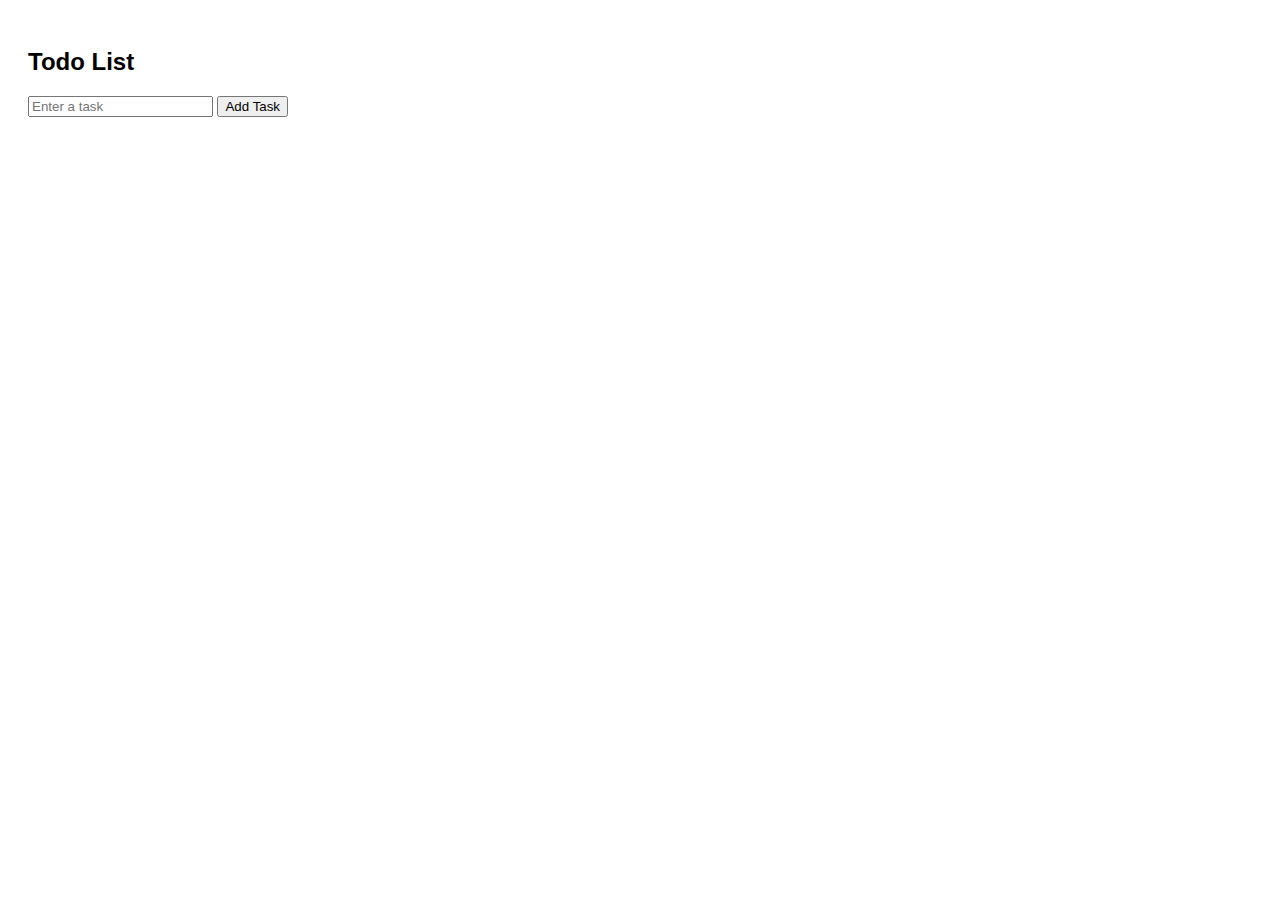
<file: tp/index.html>
<!DOCTYPE html>
<html>
<head>
  <title>jQuery Todo App</title>
  <script src="https://code.jquery.com/jquery-3.6.0.min.js"></script>
  <style>
    body { font-family: Arial; padding: 20px; }
    #todoList li.done { text-decoration: line-through; color: gray; }
    button.delete { margin-left: 10px; color: red; }
  </style>
</head>
<body>

  <h2>Todo List</h2>

  <input type="text" id="taskInput" placeholder="Enter a task" />
  <button id="addTaskBtn">Add Task</button>

  <ul id="todoList"></ul>

  <script>
    $(function() {
  
  $('#addTaskBtn').on('click', function() {
    const task = $('#taskInput').val().trim();

    if (task !== '') {
      const newTask = `
        <li>
          <span class="taskText">${task}</span>
          <button class="delete">Delete</button>
        </li>
      `;
      $('#todoList').append(newTask);
      $('#taskInput').val(''); 
    }
  });


  $('#todoList').on('click', '.taskText', function() {
    $(this).parent().toggleClass('done');
  });

 
  $('#todoList').on('click', '.delete', function() {
    $(this).parent().remove();
  });
});

  </script>

</body>
</html>
</file>
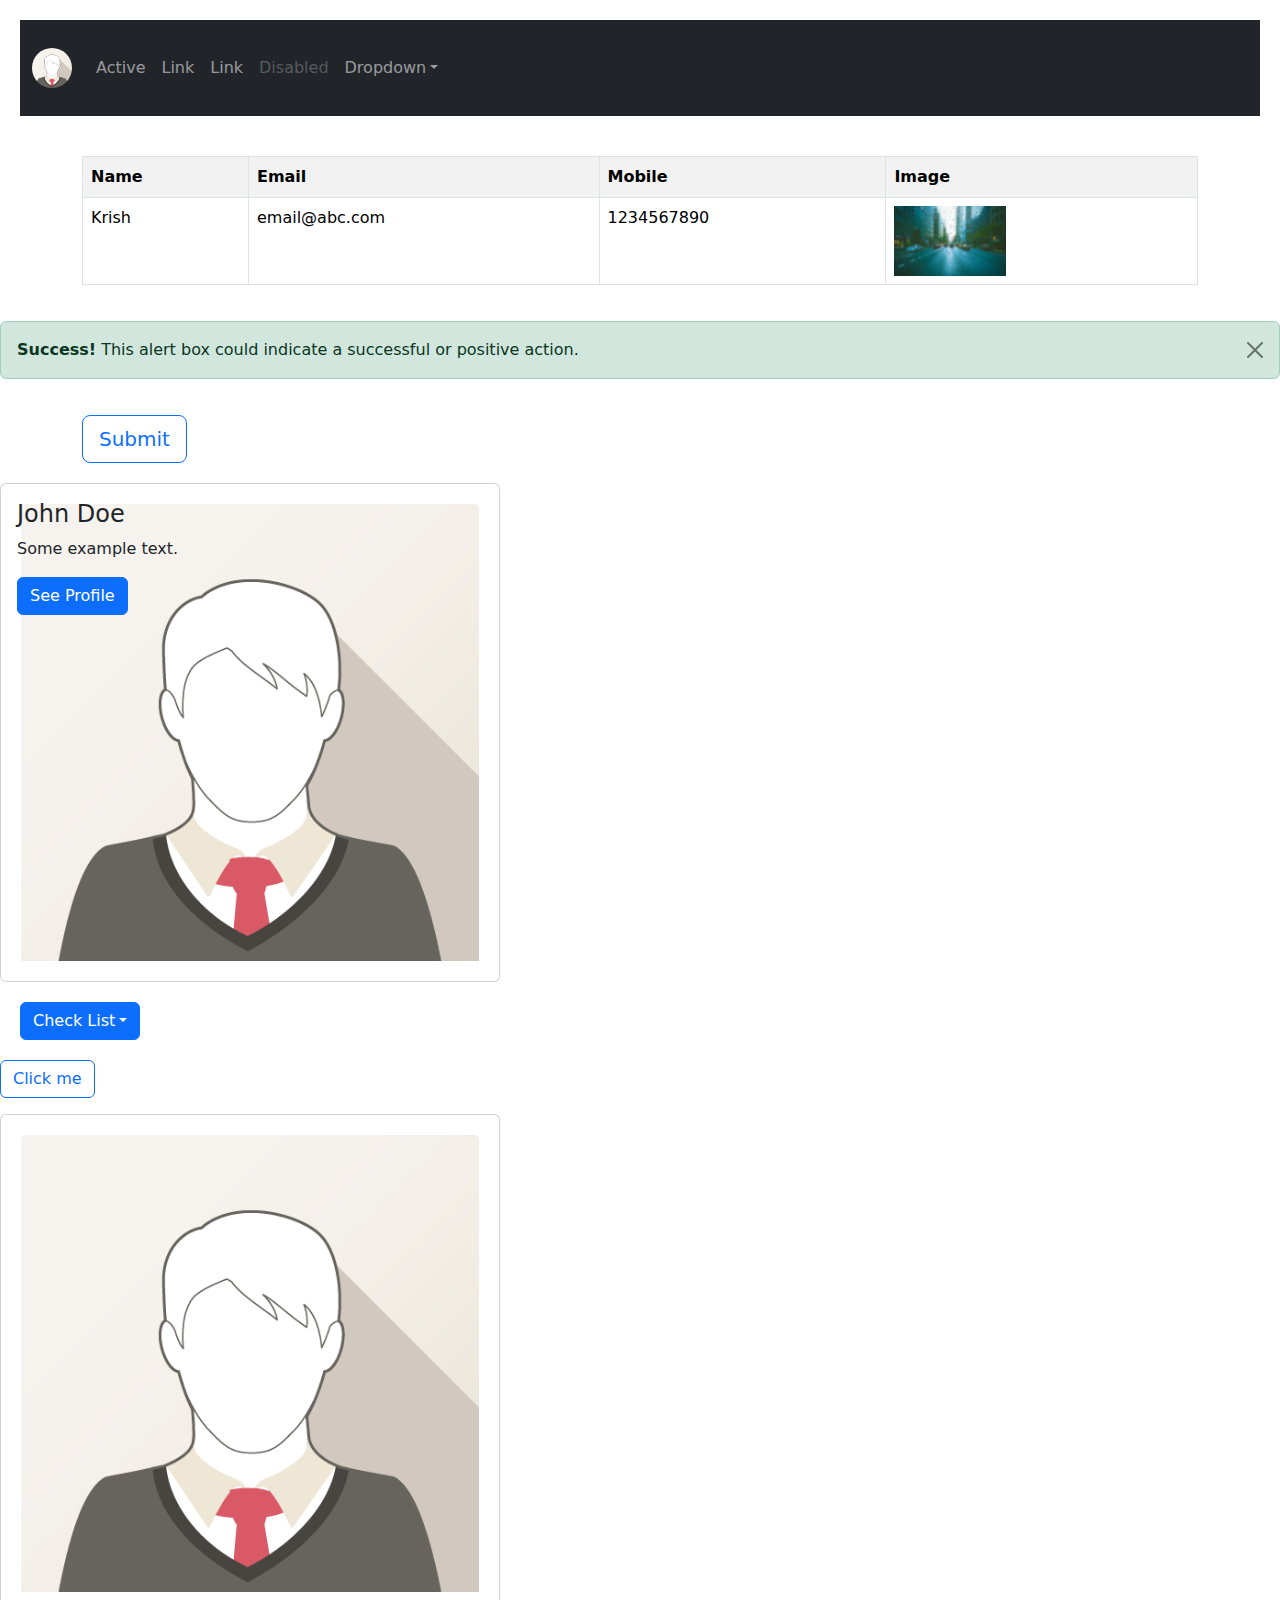
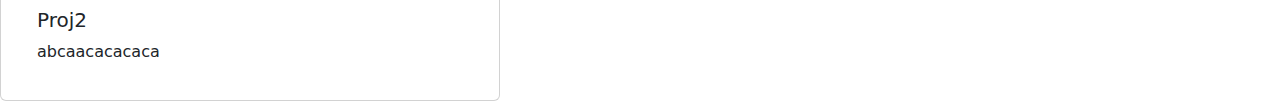
<file: HTML/Bootstrap learn/index.html>
<!DOCTYPE html>
<html lang="en">

<head>
    <meta charset="UTF-8">
    <meta name="viewport" content="width=device-width, initial-scale=1">
    <title>Bootstrap 5 Example</title>
    <link href="https://cdn.jsdelivr.net/npm/bootstrap@5.3.3/dist/css/bootstrap.min.css" rel="stylesheet">
    <script src="https://cdn.jsdelivr.net/npm/bootstrap@5.3.3/dist/js/bootstrap.bundle.min.js"></script>
    <link rel="stylesheet" type="text/css" href="index.css">
</head>

<body>
    <div class="container-mt-3">
        <nav class="navbar navbar-expand-sm bg-dark navbar-dark">
            <div class="container-fluid">
                <ul class="navbar-nav">
                    <li class="nav-item">
                        <a class="navbar-brand" href="#">
                            <img src="img_avatar1.png" alt="Avatar Logo" style="width:40px;" class="rounded-pill">
                        </a>
                    </li>
                    <li class="nav-item">
                        <a class="nav-link " href="#">Active</a>
                    </li>
                    <li class="nav-item">
                        <a class="nav-link" href="#">Link</a>
                    </li>
                    <li class="nav-item">
                        <a class="nav-link" href="#">Link</a>
                    </li>
                    <li class="nav-item">
                        <a class="nav-link disabled" href="#">Disabled</a>
                    </li>
                    <li class="nav-item dropdown">
                        <a class="nav-link dropdown-toggle" href="#" role="button"
                            data-bs-toggle="dropdown">Dropdown</a>
                        <ul class="dropdown-menu">
                            <li><a class="dropdown-item" href="#">Link</a></li>
                            <li><a class="dropdown-item" href="#">Another link</a></li>
                            <li><a class="dropdown-item" href="#">A third link</a></li>
                        </ul>
                    </li>

                </ul>
            </div>
        </nav>
    </div>
    <div class="container">
        <table id="proj" class="table table-striped table-bordered table-hover">
            <tr>
                <th class="">Name</th>
                <th>Email</th>
                <th>Mobile</th>
                <th>Image</th>
            </tr>
            <tr>
                <td>Krish</td>
                <td>email@abc.com</td>
                <td>1234567890</td>
                <td><img id="tableimg" src="rainy.jpg" alt="a picture"></td>
            </tr>
        </table>
    </div>
    <div class="alert alert-success alert-dismissible fade show">
        <button type="button" class="btn-close" data-bs-dismiss="alert"></button>
        <strong>Success!</strong> This alert box could indicate a successful or positive action.

    </div>
    <div class="container">
        <input type="submit" class="btn btn-outline-primary btn-lg" value="Submit">
    </div>
    <div class="card " style="width:500px;">
        <img class="card-img-top" src="img_avatar1.png" alt="Card image">
        <div class="card-img-overlay">
            <h4 class="card-title">John Doe</h4>
            <p class="card-text">Some example text.</p>
            <a href="#" class="btn btn-primary">See Profile</a>
        </div>
    </div>
    <div class="dropdown">
        <button type="button" class="btn btn-primary dropdown-toggle" data-bs-toggle="dropdown">Check List</button>
        <ul class="dropdown-menu">
            <li><a class="dropdown-item" href="#">Item 1</a></li>
            <li><a class="dropdown-item" href="#">Item 2</a></li>
        </ul>
    </div>

    <button data-bs-toggle="collapse" data-bs-target="#demo" class="btn btn-outline-primary">Click me</button>
    <div id="demo" class="collapse">
        adsdiaknokapd
        adkadna
        adkada
    </div>

    <div class="card hover-shadow-lg h-100 mt-3" style="width:500px;">
        <img src="img_avatar1.png" class="card-img-top" alt="proj">
        <div class="card-body">
            <h5 class="card-title">Proj2</h5>
            <p class="card-text">abcaacacacaca</p>
        </div>
    </div>

</body>

</html>
</file>
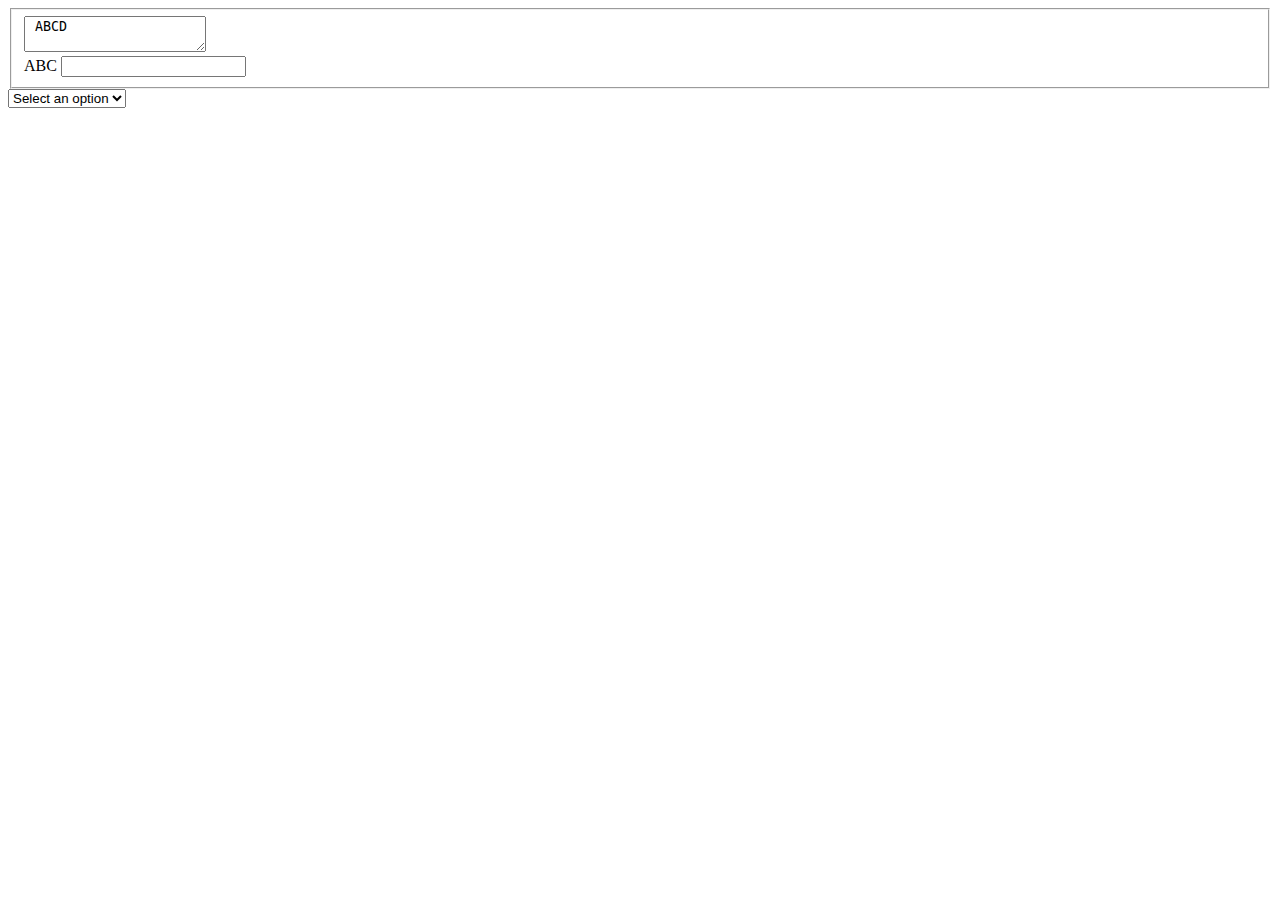
<file: HTML/formspractice/index.html>
<!-- <form>	Defines an HTML form for user input
<input>	Defines an input control
<textarea>	Defines a multiline input control (text area)
<label>	Defines a label for an <input> element
<fieldset>	Groups related elements in a form
<legend>	Defines a caption for a <fieldset> element
<select>	Defines a drop-down list
<optgroup>	Defines a group of related options in a drop-down list
<option>	Defines an option in a drop-down list
<button>	Defines a clickable button
<datalist>	Specifies a list of pre-defined options for input controls
<output>	Defines the result of a calculation -->

<!DOCTYPE html>
<html lang="en">
<head>
    <meta charset="UTF-8">
    <meta name="viewport" content="width=device-width, initial-scale=1.0">
    <title>Forms</title>
</head>
<body>
    <form>
        <fieldset>
        <textarea> ABCD</textarea><br>
        <label for="abc">ABC</label>
        <input type="text" id="abcid">
        </fieldset>
        <select id="hello" name="hellos">
            <option value="blank">Select an option </option>
            <option value="hello">Hello</option>
            <option value="bye">Bye</option>
        </select>
        
    </form>
</body>
</html>
</file>
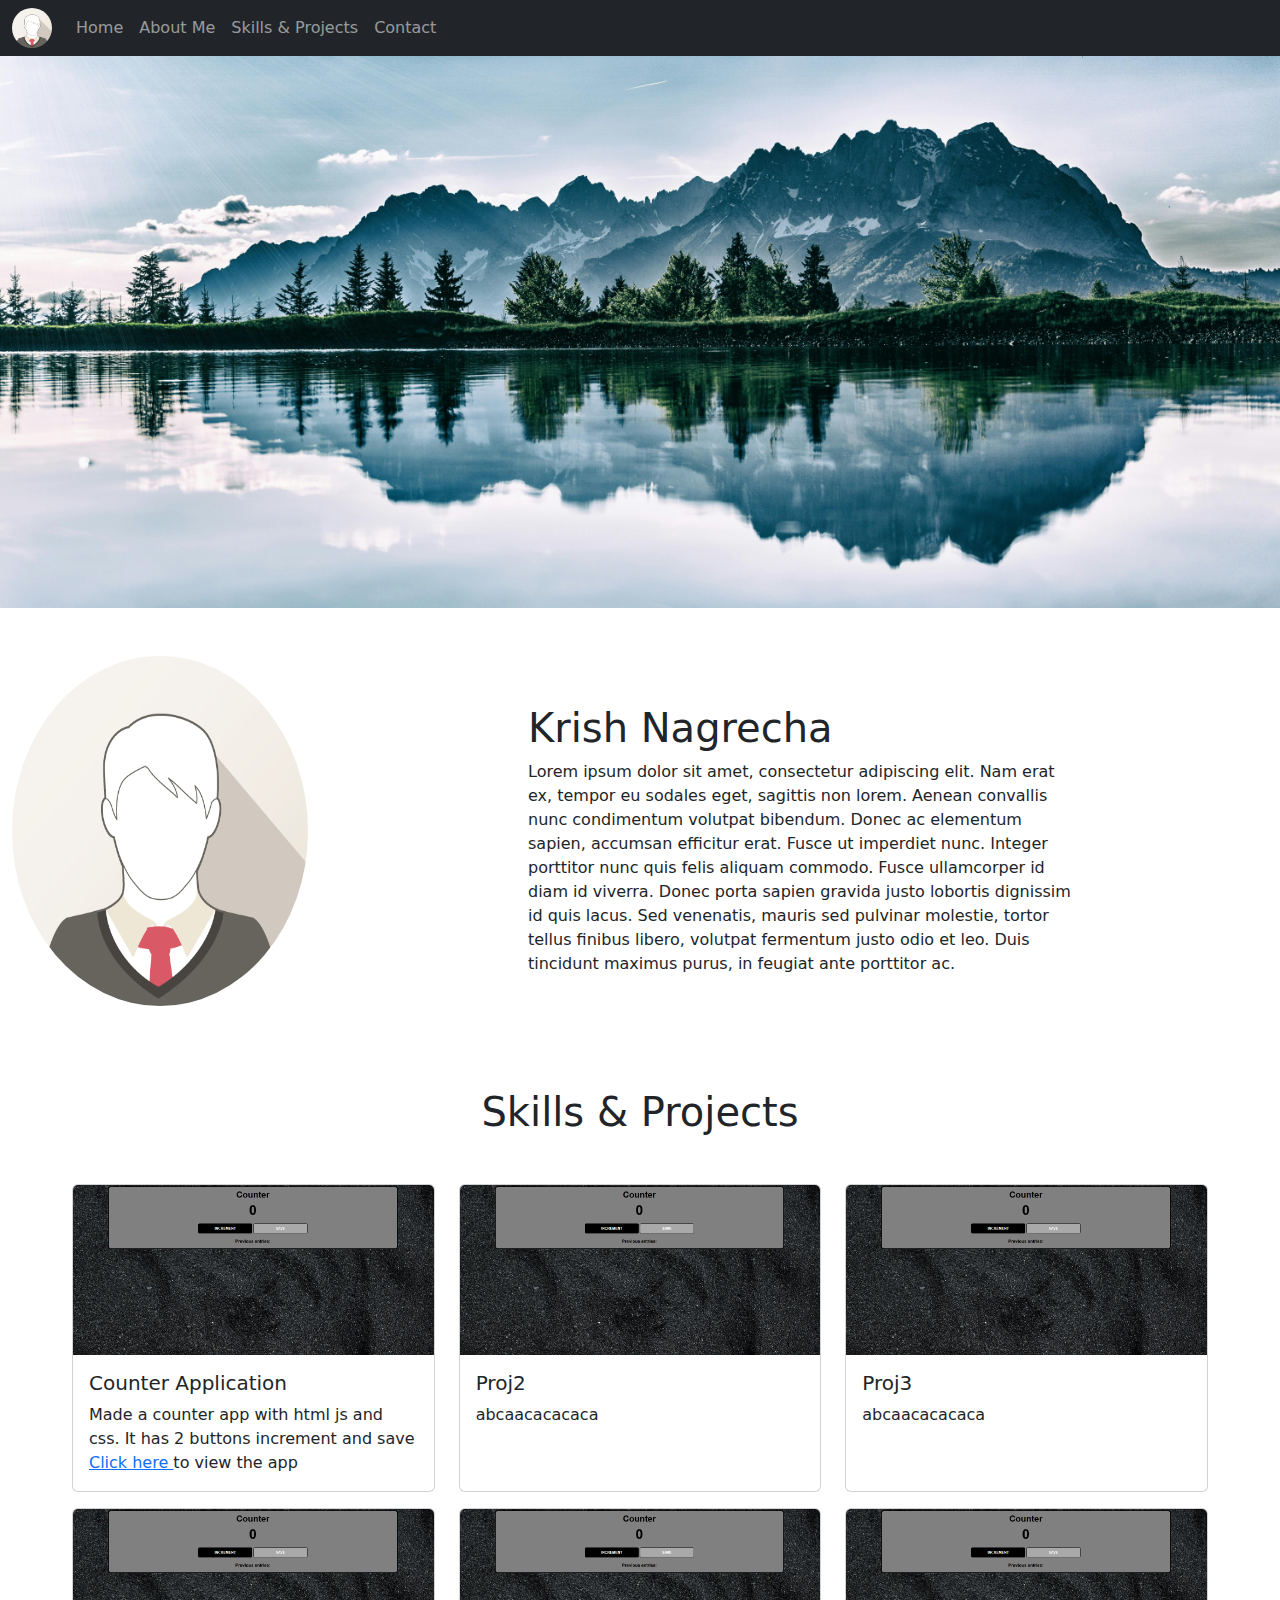
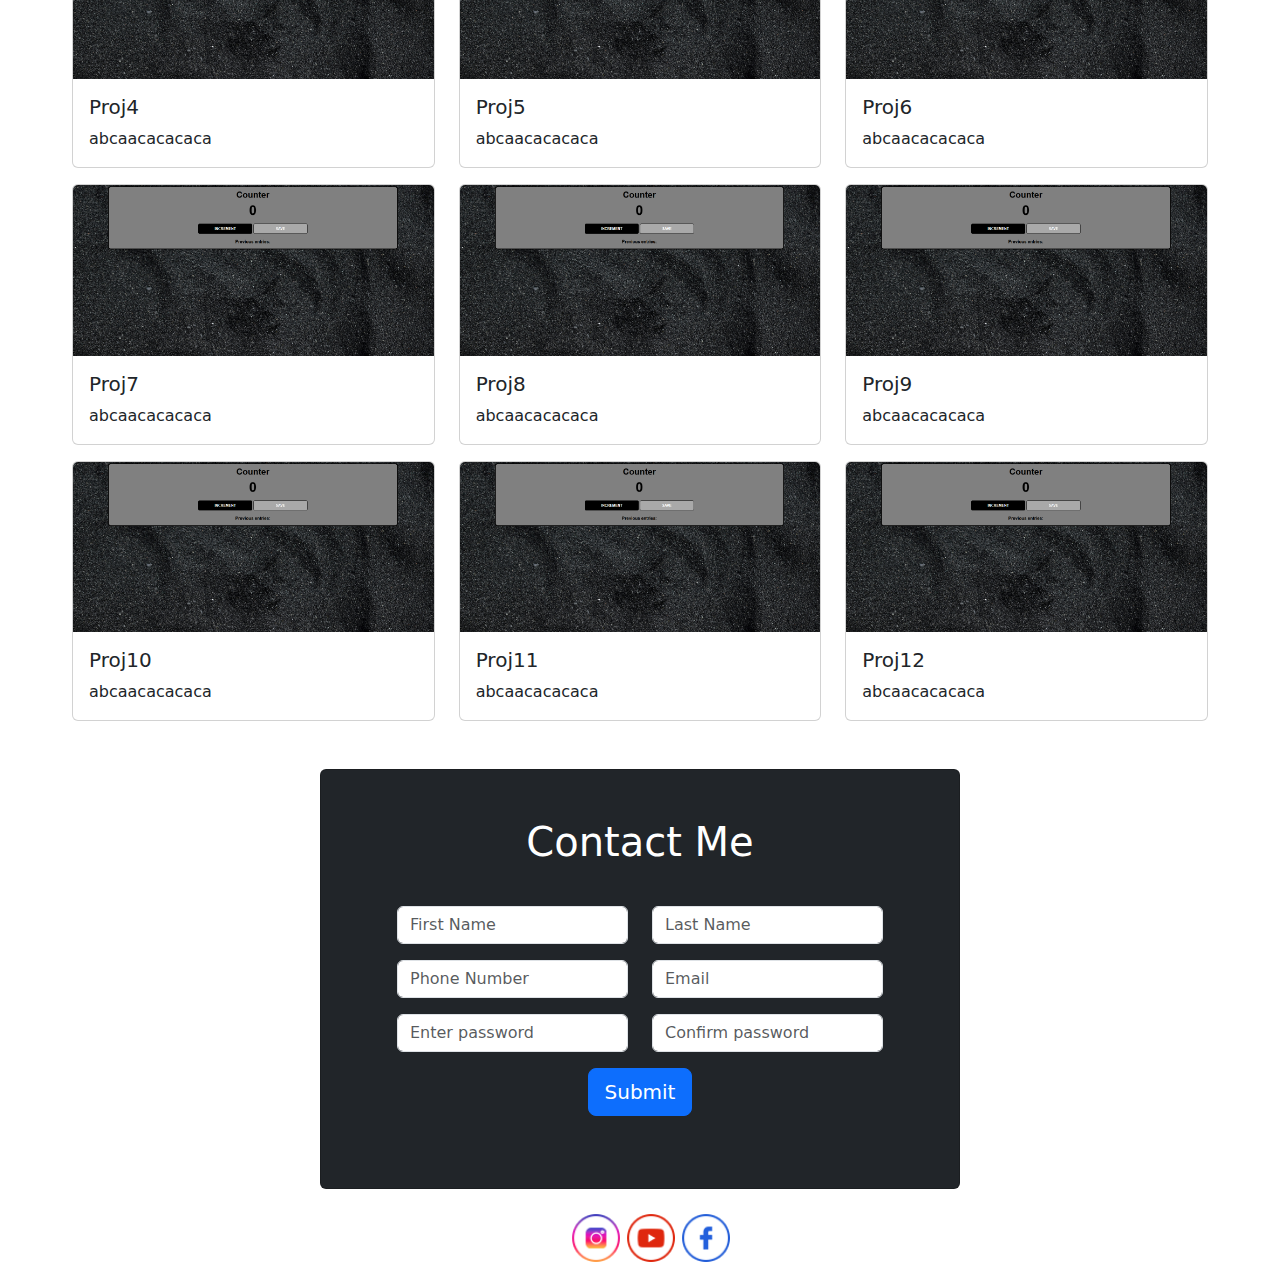
<file: HTML/portfolioProject/index.html>
<!DOCTYPE html>
<html lang="en">

<head>
    <meta charset="UTF-8">
    <meta name="viewport" content="width=device-width, initial-scale=1.0">
    <title>Portfolio Project</title>
    <link href="https://cdn.jsdelivr.net/npm/bootstrap@5.3.3/dist/css/bootstrap.min.css" rel="stylesheet">
    <script src="https://cdn.jsdelivr.net/npm/bootstrap@5.3.3/dist/js/bootstrap.bundle.min.js"></script>
    <link rel="stylesheet" href="styles.css">
</head>

<body>
    <div class="container-mt-3">
        <nav class="navbar navbar-expand-sm bg-dark navbar-dark text-light fixed-top">
            <div class="container-fluid">
                <ul class="navbar-nav">
                    <li class="navbar-item">
                        <a class="navbar-brand" target="_blank" href="img_avatar1.png">
                            <img src="img_avatar1.png" alt="Avatar Logo" style="width:40px;" class="rounded-pill">
                        </a>
                    </li>
                    <li class="nav-item">
                        <a class="nav-link" href="#home">Home</a>
                    </li>
                    <li class="nav-item">
                        <a class="nav-link " href="#aboutme">About Me</a>
                    </li>
                    <li class="nav-item">
                        <a class="nav-link " href="#projects">Skills & Projects</a>
                    </li>
                    <li class="nav-item">
                        <a class="nav-link " href="#contactme">Contact</a>
                    </li>
                </ul>
            </div>
        </nav>
        
        <div class="banner " id="home">
            <img src="daylight.jpg" alt="banner image" width="100%">
        </div>

        <div id="aboutme" class="container-fluid">
            <div class="row">
                <img class="rounded-circle col-3 my-5" src="img_avatar1.png" alt="imagee" height="350x">
                <div class="container col-6 p-5 my-5 ">
                    <h1>Krish Nagrecha</h1>
                    <p>Lorem ipsum dolor sit amet, consectetur adipiscing elit. Nam erat ex, tempor eu sodales eget,
                        sagittis non lorem. Aenean convallis nunc condimentum volutpat bibendum. Donec ac elementum
                        sapien,
                        accumsan efficitur erat. Fusce ut imperdiet nunc. Integer porttitor nunc quis felis aliquam
                        commodo.
                        Fusce ullamcorper id diam id viverra. Donec porta sapien gravida justo lobortis dignissim id
                        quis
                        lacus. Sed venenatis, mauris sed pulvinar molestie, tortor tellus finibus libero, volutpat
                        fermentum
                        justo odio et leo. Duis tincidunt maximus purus, in feugiat ante porttitor ac.</p>
                </div>
            </div>
        </div>
        <div class="container-fluid" id="projects">
            <h1 class="text-center ">Skills & Projects</h1>

            <div class="row row-cols-1 row-cols-md-3 m-5 ">
                <div class="col">
                    <div class="card h-100">
                        <img src="counter.png" class="card-img-top" alt="proj">
                        <div class="card-body" id="card">
                            <h5 class="card-title">Counter Application </h5>
                            <p class="card-text">Made a counter app with html js and css. It has 2 buttons increment and
                                save <a target="_blank" href="https://counter1920.netlify.app/">Click here </a>to view
                                the app</p>
                        </div>

                    </div>

                </div>
                <div class="col">
                    <div class="card h-100">
                        <img src="counter.png" class="card-img-top" alt="proj">
                        <div class="card-body">
                            <h5 class="card-title">Proj2</h5>
                            <p class="card-text">abcaacacacaca</p>
                        </div>
                    </div>
                </div>
                <div class="col">
                    <div class="card h-100">
                        <img src="counter.png" class="card-img-top" alt="proj">
                        <div class="card-body">
                            <h5 class="card-title">Proj3</h5>
                            <p class="card-text">abcaacacacaca</p>
                        </div>
                    </div>
                </div>
                <div class="col mt-3">
                    <div class="card h-100">
                        <img src="counter.png" class="card-img-top" alt="proj">
                        <div class="card-body">
                            <h5 class="card-title">Proj4</h5>
                            <p class="card-text">abcaacacacaca</p>
                        </div>
                    </div>
                </div>
                <div class="col mt-3">
                    <div class="card h-100">
                        <img src="counter.png" class="card-img-top" alt="proj">
                        <div class="card-body">
                            <h5 class="card-title">Proj5</h5>
                            <p class="card-text">abcaacacacaca</p>
                        </div>
                    </div>
                </div>
                <div class="col mt-3">
                    <div class="card h-100">
                        <img src="counter.png" class="card-img-top" alt="proj">
                        <div class="card-body">
                            <h5 class="card-title">Proj6</h5>
                            <p class="card-text">abcaacacacaca</p>
                        </div>
                    </div>
                </div>
                <div class="col mt-3">
                    <div class="card h-100">
                        <img src="counter.png" class="card-img-top" alt="proj">
                        <div class="card-body">
                            <h5 class="card-title">Proj7</h5>
                            <p class="card-text">abcaacacacaca</p>
                        </div>
                    </div>
                </div>
                <div class="col mt-3">
                    <div class="card h-100">
                        <img src="counter.png" class="card-img-top" alt="proj">
                        <div class="card-body">
                            <h5 class="card-title">Proj8</h5>
                            <p class="card-text">abcaacacacaca</p>
                        </div>
                    </div>
                </div>
                <div class="col mt-3">
                    <div class="card h-100">
                        <img src="counter.png" class="card-img-top" alt="proj">
                        <div class="card-body">
                            <h5 class="card-title">Proj9</h5>
                            <p class="card-text">abcaacacacaca</p>
                        </div>
                    </div>
                </div>
                <div class="col mt-3">
                    <div class="card h-100">
                        <img src="counter.png" class="card-img-top" alt="proj">
                        <div class="card-body">
                            <h5 class="card-title">Proj10</h5>
                            <p class="card-text">abcaacacacaca</p>
                        </div>
                    </div>
                </div>
                <div class="col mt-3">
                    <div class="card h-100">
                        <img src="counter.png" class="card-img-top" alt="proj">
                        <div class="card-body">
                            <h5 class="card-title">Proj11</h5>
                            <p class="card-text">abcaacacacaca</p>
                        </div>
                    </div>
                </div>
                <div class="col mt-3">
                    <div class="card h-100">
                        <img src="counter.png" class="card-img-top" alt="proj">
                        <div class="card-body">
                            <h5 class="card-title">Proj12</h5>
                            <p class="card-text">abcaacacacaca</p>
                        </div>
                    </div>
                </div>
            </div>
        </div> 
    </div>
    <!-- <div id="contact" class="text-center">
        <a href="contact.html" target="_blank" class="btn btn-primary" >Contact Me</a>
    </div> -->
   <div class="card card-h-100 mx-auto w-50 p-5 text-bg-dark rounded" id="contactme">
            <div class="card-title">
            <h1 class="text-center">Contact Me</h1>
            <div class="card-body">
            <div class="container mt-3 ">
            <form action="thankyou.html">
                <div class="row">
                    <div class="col-6">
                        <input type="text" class="form-control" placeholder="First Name" name="fname">
                    </div>
                    <div class="col-6">
                        <input type="text" class="form-control" placeholder="Last Name" name="lname">
                    </div>
                
                </div>
                
                <div class="row mt-3">
                    <div class="col-6">
                        <input type="tel" class="form-control" placeholder="Phone Number" name="phonenumber">
                    </div>
                    <div class="col-6">
                        <input type="email" class="form-control" placeholder="Email" name="email">
                    </div>
                </div>
                <div class="row mt-3">
                    <div class="col-6">
                        <input type="password" class="form-control" placeholder="Enter password" name="pswd">
                    </div>
                    <div class="col-6">
                        <input type="password" class="form-control" placeholder="Confirm password" name="cpswd">
                    </div>
                </div>
                <div class="row mt-3 text-center">
                    <div>
                    <button type="submit" class="btn btn-primary btn-lg">Submit</button>
                    </div>
                </div>
            </form>
            </div>
            </div>
        </div>
   </div>
    <footer>
    <div class="container-fluid">
            <div class="row">
                <!-- <div class="col">
                    <img src="ig.png" width="60px" height="60px" class="rounded mx-auto d-block " alt="ig">
                </div>
                <div class="col">
                     <img src="linkedin.png" width="50px" height="50px" class="rounded mx-auto d-block" alt="linkedin">
                </div> -->
                <div class="col">
                    
                </div>
                <div class="col-md-7 mt-4">
                    &nbsp;&nbsp;&nbsp;&nbsp;
                    <a target="_blank" href="https://www.instagram.com/"><img src="ig.png" width="50px" height="50px" class="text-center" alt="ig"></a>
                    <img src="yt.png" width="50px" height="50px" alt="yt">
                    <img src="facebook.png" width="50px" height="50px" class="text-center" alt="facebook">
                </div>
            </div>
        </div>
        <!-- <img src="ig.png" width="50px" height="50px" class="text-center" alt="ig">
        <img src="linkedin.png" width="50px" height="50px" class="text-center" alt="linkedin"> -->

    </footer>
</body>
</html>
</file>
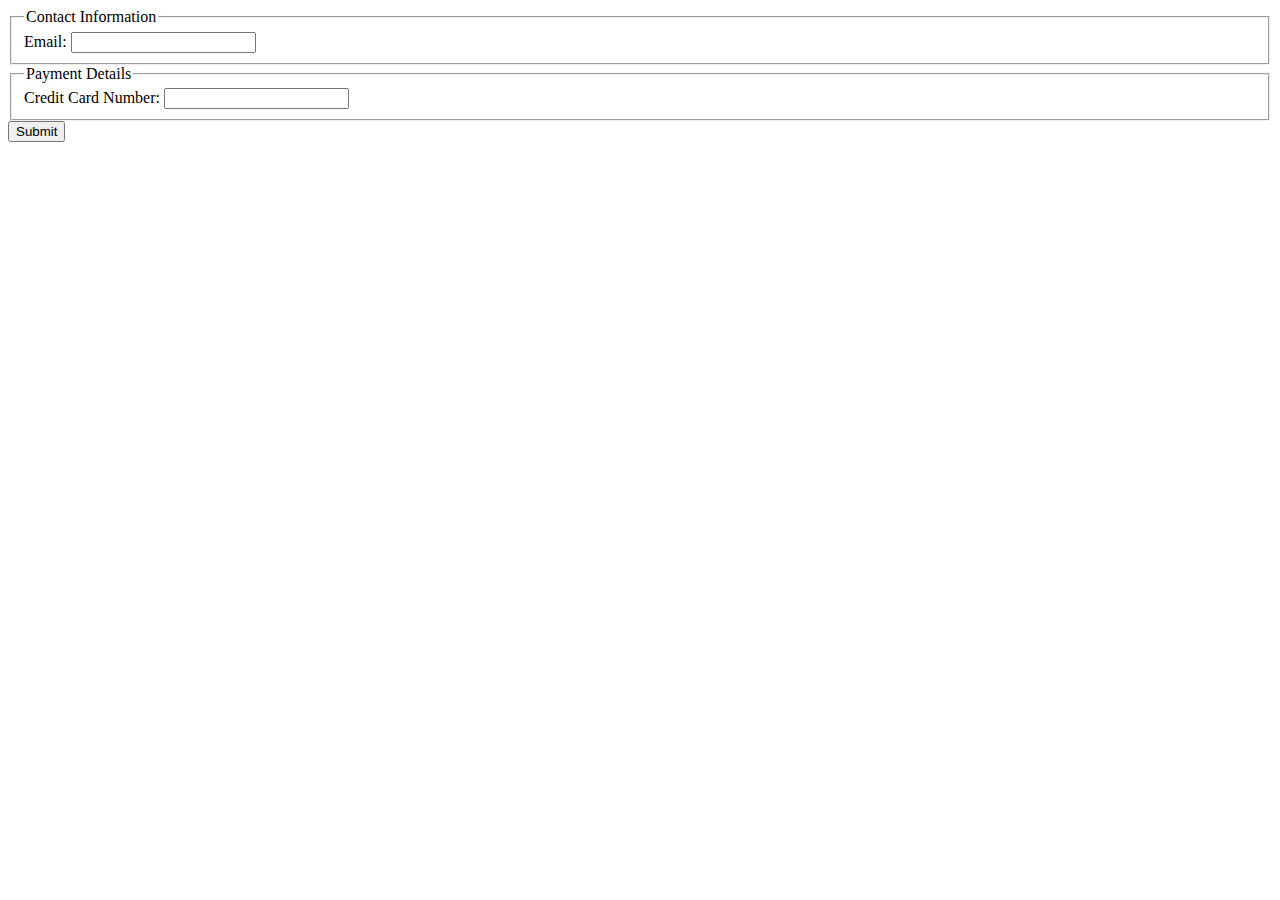
<file: HTML/tp/index.html>
<!DOCTYPE html>
<html>

<head>
  <meta name="viewport" content="width=device-width, initial-scale=1.0">
  <link rel="stylesheet" href="index.css">
  <script src="index.js"></script>
</head>

<body>

  <!-- <h1>Marks Table</h1>
<table>
    <tr>
        <th>Sr.No</th>
        <th>Name</th>
        <th>Class</th>
        <th>Marks</th>
    </tr>
    <tr>
        <td>1</td>
        <td>Krish Nagrecha</td>
        <td>TY</td>
        <td>99%</td>
    </tr>
</table> -->

  <!-- <form>
    <label for="fname">First Name</label><br>
    <input type="text" id="fname" name="fname" value=""><br>
    <label for="lname">Last Name</label><br>
    <input type="text" id="lname" name="lname" value=""><br>
    <input type="submit" value="submit" onclick="fsub()">
</form> -->
  <!-- <form action="/search" method="get">
  <input type="text" name="q" placeholder="Search...">
  <button type="submit">Search</button> -->
  <!-- <form>
  <label for="cars">Choose a car:</label>
  <select id="cars" name="cars" >
    <option value="choose">Please choose a car</option>
    <option value="Volvo">Volvo</option>
    <option value="BMW">BMW</option>
    <option value="Ford">Ford</option>
    <option value="Ferrari">Ferrari</option>
  </select>
  </form> -->

  <form>
    <fieldset>
      <legend>Contact Information</legend>
      <label for="email">Email:</label>
      <input type="email" id="email" name="email">
    </fieldset>

    <fieldset>
      <legend>Payment Details</legend>
      <label for="card">Credit Card Number:</label>
      <input type="text" id="card" name="cardnumber">
    </fieldset>

    <button type="submit">Submit</button>
  </form>

</body>

</html>
</file>
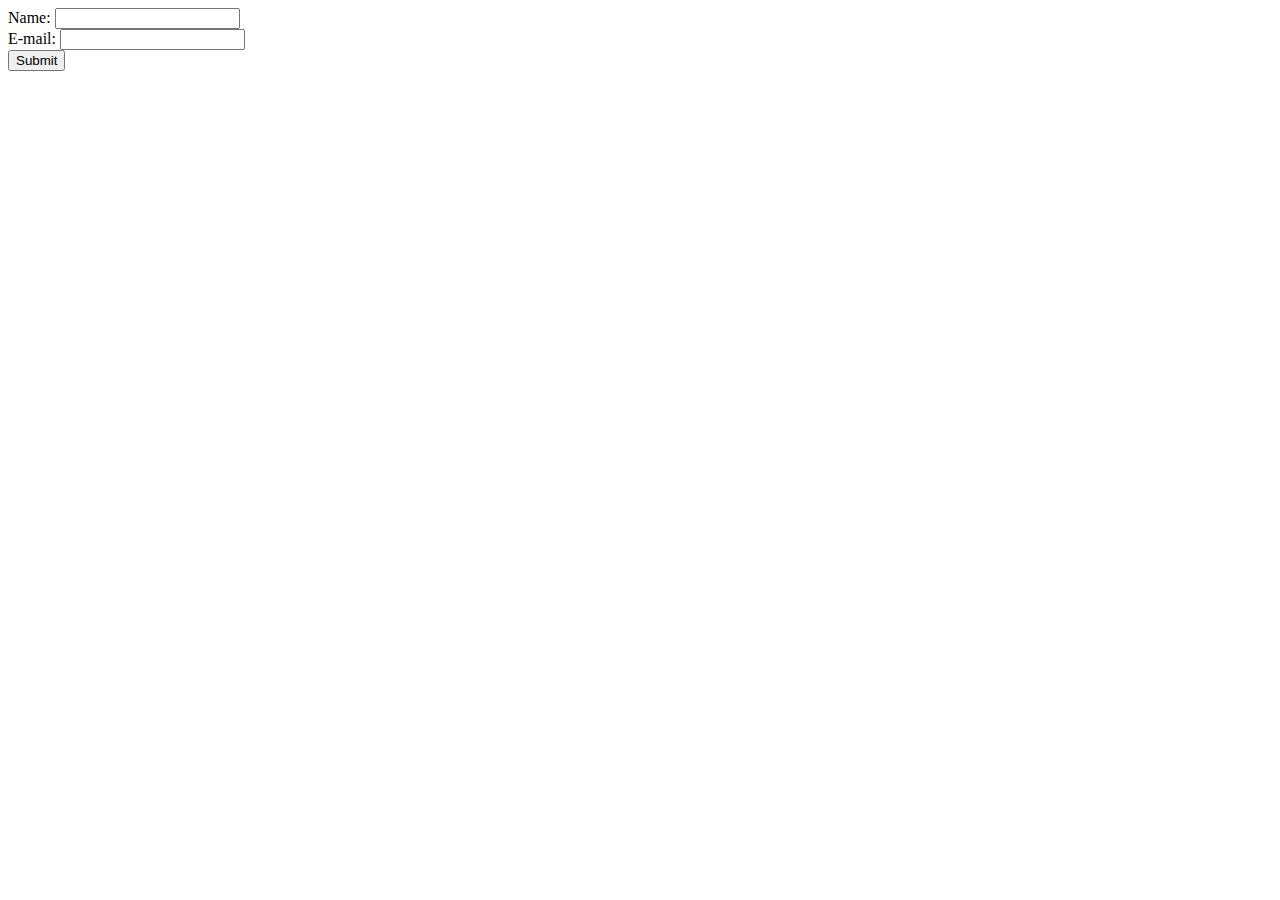
<file: PHP/get.html>
<!DOCTYPE html>
<html lang="en">
<head>
    <meta charset="UTF-8">
    <meta name="viewport" content="width=device-width, initial-scale=1.0">
    <title>Document</title>
</head>
<body>


<form action="get.php" method="GET">
Name: <input type="text" name="name"><br>
E-mail: <input type="text" name="email"><br>
<input type="submit">
</form>
</body>
</html>
</file>
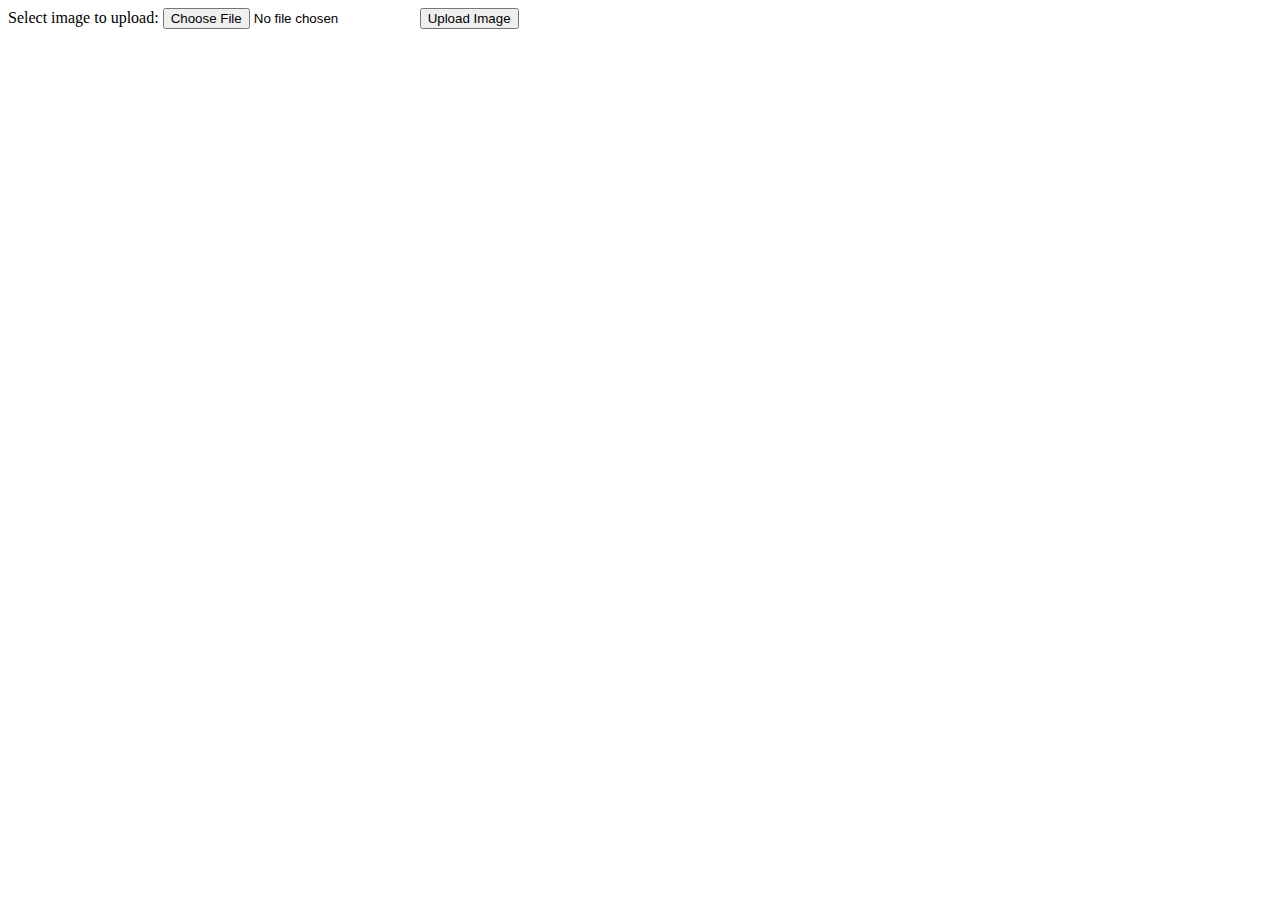
<file: PHP/upload.html>
<!DOCTYPE html>
<html>
<body>

<form action="upload.php" method="post" enctype="multipart/form-data">
  Select image to upload:
  <input type="file" name="fileToUpload" id="fileToUpload">
  <input type="submit" value="Upload Image" name="submit">
</form>

</body>
</html>
</file>
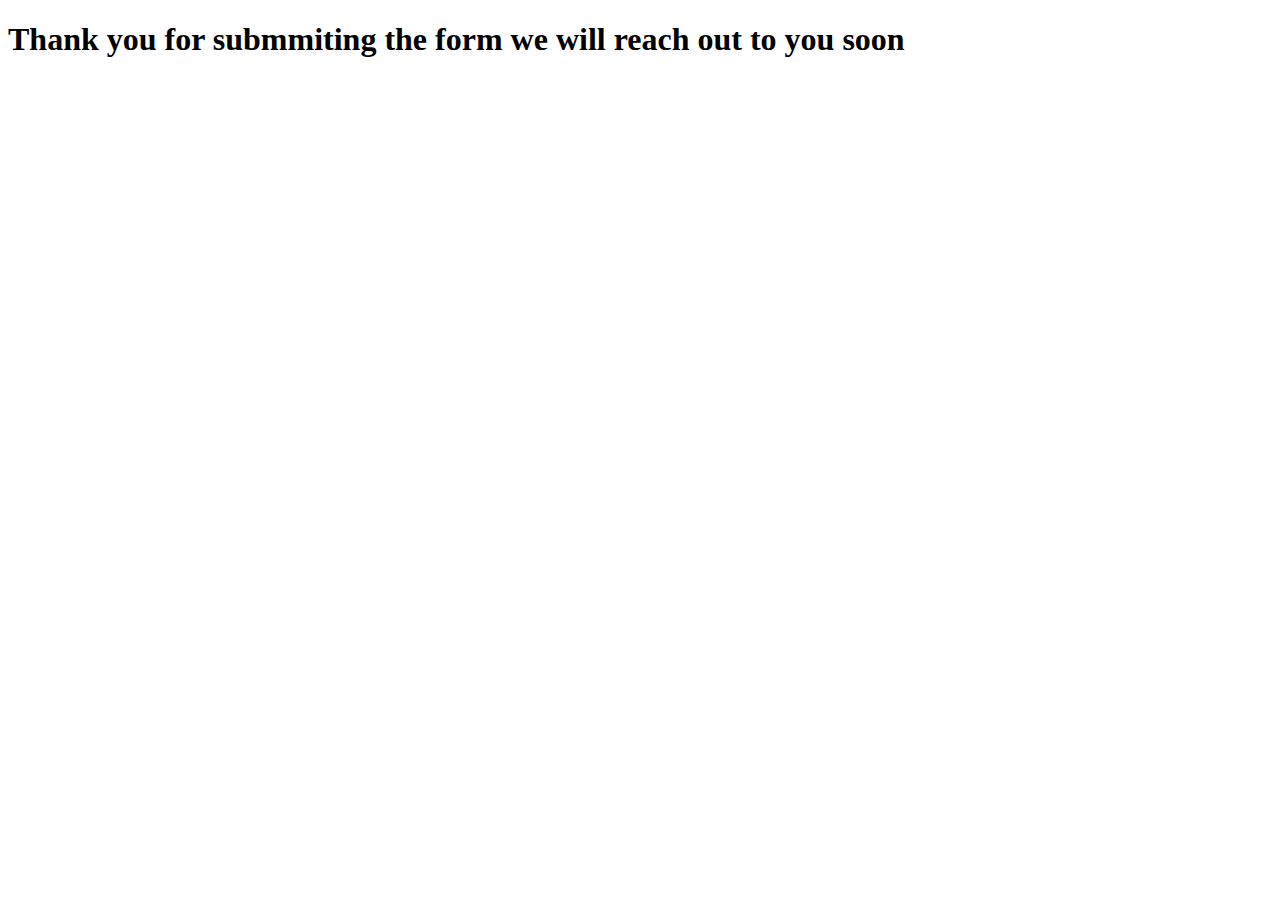
<file: HTML/portfolioProject/thankyou.html>
<!DOCTYPE html>
<html lang="en">
<head>
    <meta charset="UTF-8">
    <meta name="viewport" content="width=device-width, initial-scale=1.0">
    <title>Thank You</title>
</head>
<body>
    <h1>Thank you for submmiting the form we will reach out to you soon</h1>
</body>
</html>
</file>
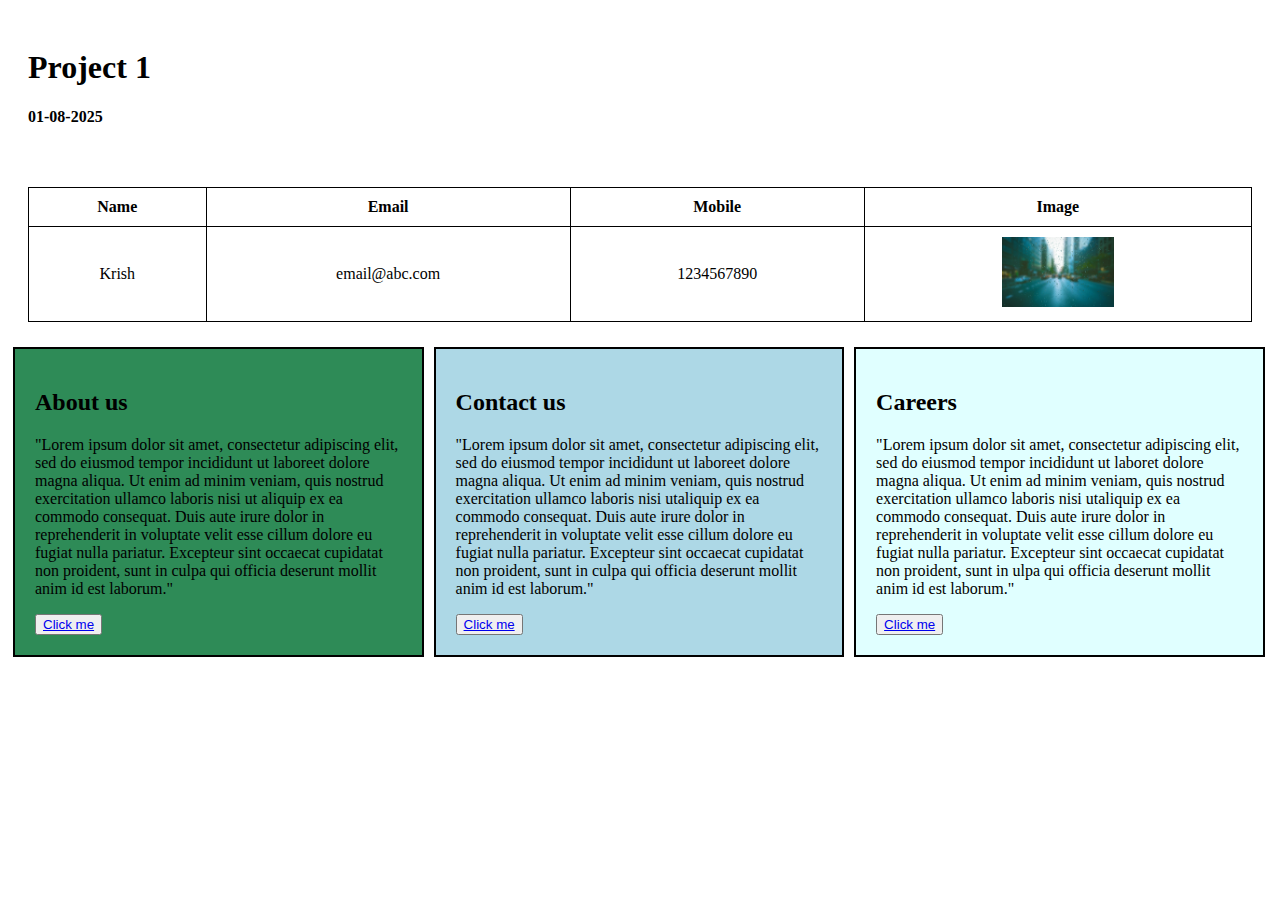
<file: HTML/projects/proj1.html>
<!DOCTYPE html>
<html>

<head>
    <title>Project 1</title>
    <link rel="stylesheet" type="text/css" href="proj1.css">
</head>

<body>
    <div>
        <h1>Project 1</h1>
        <h4>01-08-2025</h4>
    </div>

    <div id="table1">
        <table id="proj" class="table ">
            <tr>
                <th class="">Name</th>
                <th>Email</th>
                <th>Mobile</th>
                <th>Image</th>
            </tr>
            <tr>
                <td>Krish</td>
                <td>email@abc.com</td>
                <td>1234567890</td>
                <td><img src="rainy.jpg" alt="a picture"></td>
            </tr>

        </table>
    </div>
    <!-- <div id="container"> -->
            <div class="contentDiv" id="div1">
                <h2>About us</h2>
                <p>"Lorem ipsum dolor sit amet, consectetur adipiscing elit, sed do eiusmod tempor incididunt ut laboreet dolore magna aliqua. Ut enim ad minim veniam, quis nostrud exercitation ullamco laboris nisi ut aliquip ex ea commodo consequat. Duis aute irure dolor in reprehenderit in voluptate velit esse
                cillum dolore eu fugiat nulla pariatur. Excepteur sint occaecat cupidatat non proident, sunt in
                culpa qui officia deserunt mollit anim id est laborum."
                </p>
                <button id="button2"><a href="https://www.youtube.com/">Click me</a></button>
            </div>
            <div class="contentDiv" id="div2">
                <h2>Contact us</h2>
                <p>"Lorem ipsum dolor sit amet, consectetur adipiscing elit, sed do eiusmod tempor incididunt ut laboreet dolore magna aliqua. Ut enim ad minim veniam, quis nostrud exercitation ullamco laboris nisi utaliquip ex ea commodo consequat. Duis aute irure dolor in reprehenderit in voluptate velit esse
                cillum dolore eu fugiat nulla pariatur. Excepteur sint occaecat cupidatat non proident, sunt in
                culpa qui officia deserunt mollit anim id est laborum."
                </p>
                <button id="button1"><a href="https://www.youtube.com/">Click me</a></button>
            </div>
            <div class="contentDiv" id="div3">
                <h2>Careers</h2>
                <p>"Lorem ipsum dolor sit amet, consectetur adipiscing elit, sed do eiusmod tempor incididunt ut laboret dolore magna aliqua. Ut enim ad minim veniam, quis nostrud exercitation ullamco laboris nisi utaliquip ex ea commodo consequat. Duis aute irure dolor in reprehenderit in voluptate velit esse
                cillum dolore eu fugiat nulla pariatur. Excepteur sint occaecat cupidatat non proident, sunt in
                ulpa qui officia deserunt mollit anim id est laborum."
                </p>
                <button id="button3"><a href="https://www.youtube.com/">Click me</a></button>
            </div>
    <!-- </div> -->
</body>

</html>
</file>
<file: HTML/Bootstrap learn/index.css>
/* th,td,tr{
    border: 1px solid black;
    padding: 10px;
    text-align: center;

}
table{
    border-collapse: collapse;
    width: 100%;

} */
#tableimg{
    height: 70px;
}
div{
    padding:20px;
}
#div1{
    border: 2px solid black;
    background-color: seagreen;
    /* width: 33%; */
    margin: 10px;
    
}
#div2{
    border: 2px solid black;
    background-color: lightblue;
    /* width: 33%; */
    margin: 10px;
    

}
#div3{
    border: 2px solid black;
    background-color: lightcyan;
    /* width: 33%; */
    margin: 10px;
}
#container{
    display: flex;
    
}
#tablehover{
    background-color: green;
}
</file>
<file: HTML/portfolioProject/styles.css>
.card:hover {
      box-shadow: 0 8px 16px rgba(0,0,0,0.2);
      transition: 0.3s ease-in-out;
      transform: translateY(-5px);
    }
</file>
<file: HTML/tp/index.css>
img{
    border: 2px solid black;
    border-radius: 5px;
}
table,td,th {   
border:2px solid black;
border-radius: 5px;
}
</file>
<file: HTML/projects/proj1.css>
th,td,tr{
    border: 1px solid black;
    padding: 10px;
    text-align: center;

}
table{
    border-collapse: collapse;
    width: 100%;

}
img{
    height: 70px;
}
div{
    padding:20px;
}
#div1{
    background-color: seagreen;
    
}
#div2{
    
    background-color: lightblue;
   
}
#div3{
    background-color: lightcyan;
}

.contentDiv{
    border: 2px solid black;
    width: 29%;
    justify-content : center;
    margin: 5px;
    float: left;
}


/* #container{
    display: flex;
} */
</file>
